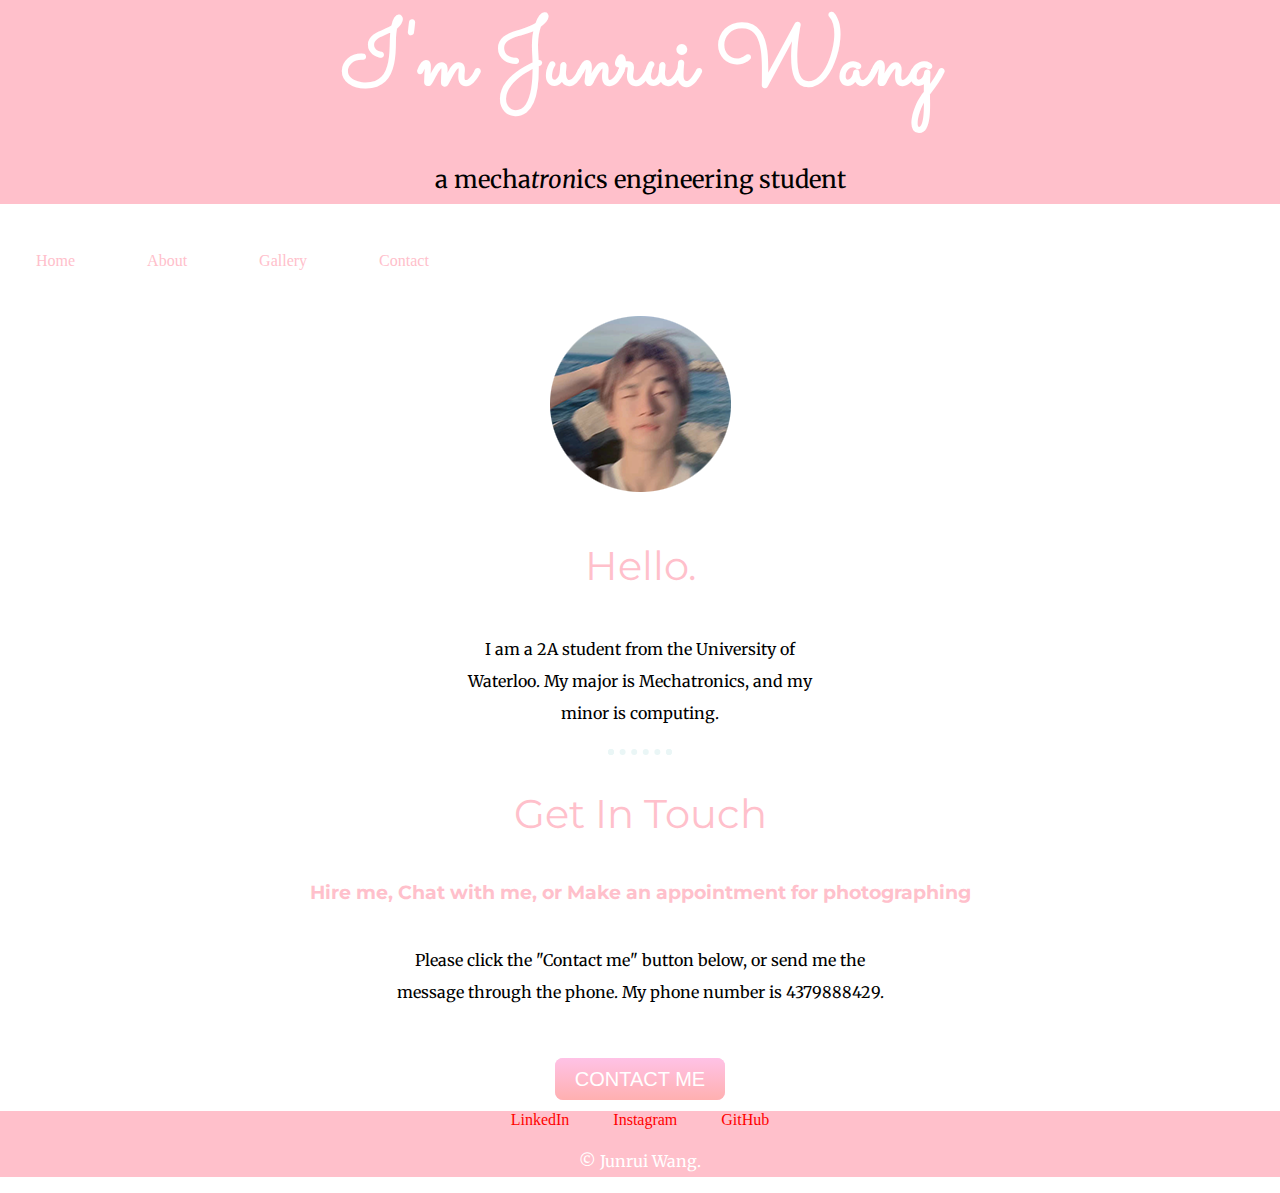
<file: index.html>
<!DOCTYPE html>
<html lang="en" dir="ltr">
  <head>
    <meta charset="utf-8">
    <title>Junrui's Personal Web</title>
    <link rel="stylesheet" type= "text/css"href="CSS/style_index.css">
    <link rel="icon" href="favicon.ico">
    <link href="https://fonts.googleapis.com/css2?family=Merriweather&family=Montserrat&family=Sacramento&display=swap" rel="stylesheet">
  </head>
  <body>
    <div class="top-container">
      <div class="header">
        <h1>I'm Junrui Wang</h1>
      </div>
      <p class="smallTitle">a mecha<span class="tron">tron</span>ics engineering student</p>
    </div>

    <div class="Nagition">
      <ul>
        <li><a href="index.html">Home</a></li>
        <li><a href="about.html">About</a></li>
        <li><a href="gallery.html">Gallery</a></li>
        <li><a href="contact.html">Contact</a></li>
      </ul>
    </div>

    <div class="middle-container">
      <div class="profile">
        <img src="image/Junrui.png" alt="Junrui">
        <h2>Hello.</h2>
        <p class="intro">I am a 2A student from the University of Waterloo. My major is Mechatronics, and my minor is computing.</p>
      </div>

    <hr>

      <div class="contact-me">
        <h2>Get In Touch</h2>
        <h3>Hire me, Chat with me, or Make an appointment for photographing</h3>
        <p class="contact-message">Please click the "Contact me" button below, or send me the message through the phone. My phone number is 4379888429.</p>
        <a class="btn" href="contact.html">CONTACT ME</a>
      </div>
    </div>

    <div class="bottom-container">
      <a class="footer-link" href="https://www.linkedin.com/in/junrui-wang-032940226/">LinkedIn</a>
      <a class="footer-link" href="https://www.instagram.com/wing_junrui/">Instagram</a>
      <a class="footer-link" href="https://github.com/WingJR">GitHub</a>
      <p class="copyright">© Junrui Wang.</p>
    </div>

  </body>
</html>
</file>
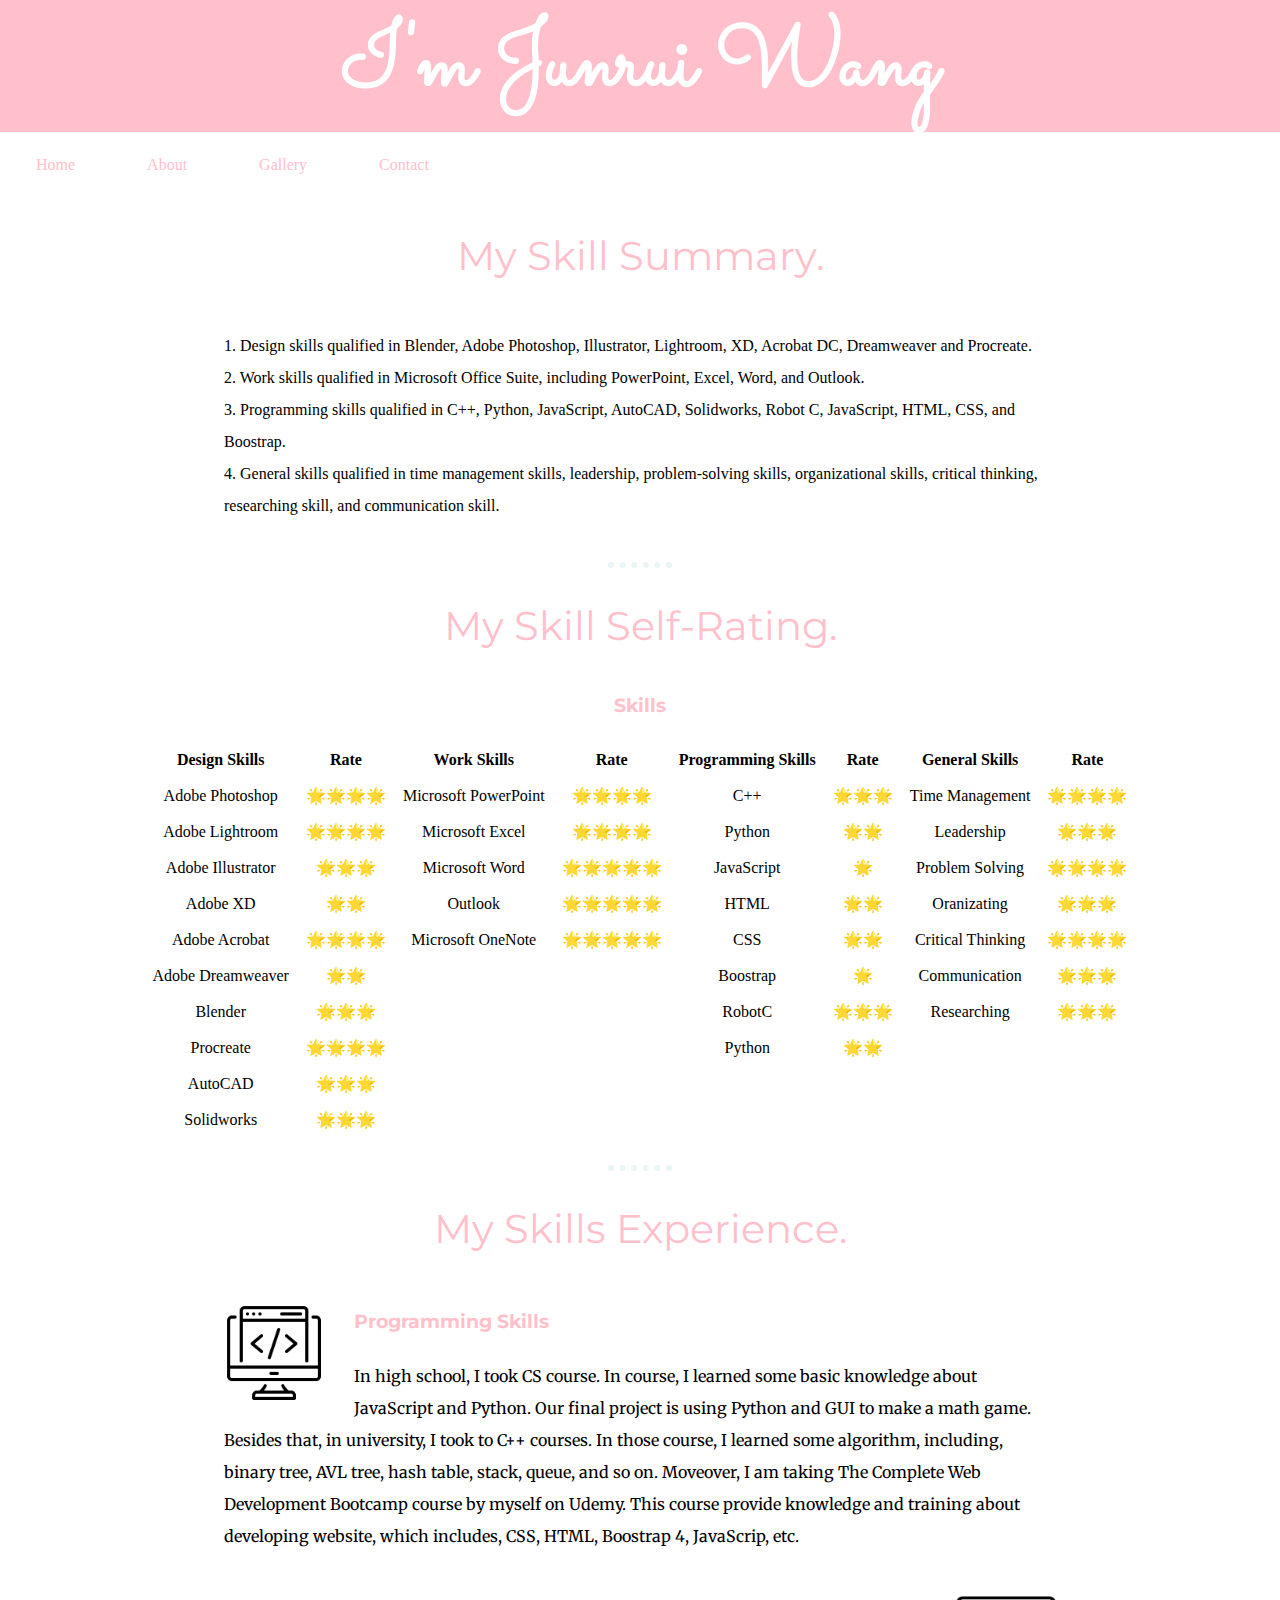
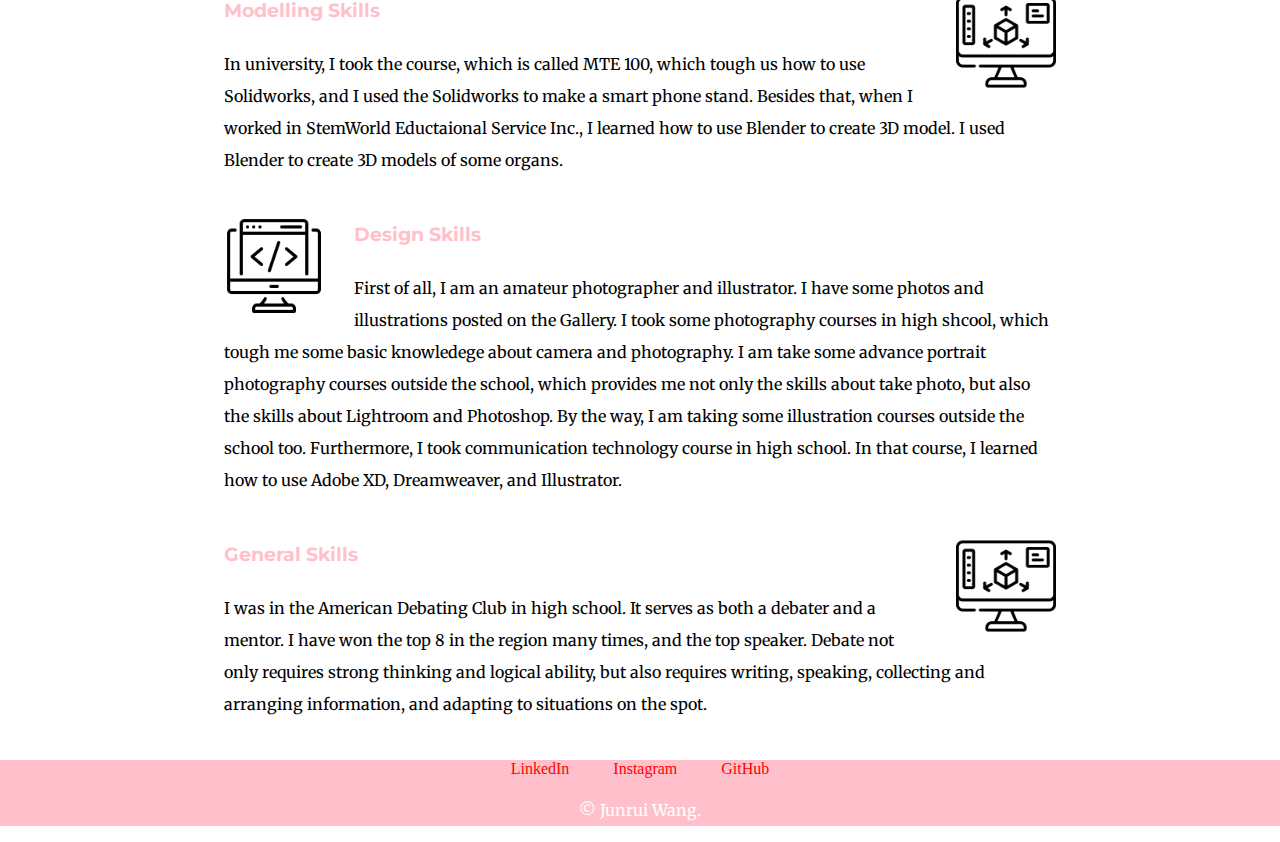
<file: about.html>
<!DOCTYPE html>
<html lang="en" dir="ltr">
  <head>
    <meta charset="utf-8">
    <title>Junrui's Personal Web</title>
    <link rel="stylesheet" type= "text/css"href="CSS/style_index.css">
    <link rel="stylesheet" type= "text/css"href="CSS/style_about.css">
    <link rel="icon" href="favicon.ico">
    <link href="https://fonts.googleapis.com/css2?family=Merriweather&family=Montserrat&family=Sacramento&display=swap" rel="stylesheet">
  </head>
  <body>
    <div class="top-container">
      <div class="header">
        <h1>I'm Junrui Wang</h1>
      </div>
    </div>

    <div class="Nagition">
      <ul>
        <li><a href="index.html">Home</a></li>
        <li><a href="about.html">About</a></li>
        <li><a href="gallery.html">Gallery</a></li>
        <li><a href="contact.html">Contact</a></li>
      </ul>
    </div>

    <div class="skills">
      <h2>My Skill Summary.</h2>
      <div class="Skill_sum">
        <ul>
          <li>1. <span>Design skills</span class="skill_border"> qualified in Blender, Adobe Photoshop, Illustrator, Lightroom, XD, Acrobat DC, Dreamweaver and Procreate.</li>
          <li>2. <span>Work skills</span class="skill_border"> qualified in Microsoft Office Suite, including PowerPoint, Excel, Word, and Outlook.</li>
          <li>3. <span>Programming skills</span class="skill_border"> qualified in C++, Python, JavaScript, AutoCAD, Solidworks, Robot C, JavaScript, HTML, CSS, and Boostrap.</li>
          <li>4. <span>General skills</span class="skill_border"> qualified in time management skills, leadership, problem-solving skills, organizational skills, critical thinking, researching skill, and communication skill.</li>
        </ul>
      </div>

      <hr>

      <div class="skill_sun_2">
        <h2>My Skill Self-Rating.</h2>
        <h3>Skills</h3>
        <table cellspacing = "15">
          <thead>
            <tr>
              <th>Design Skills</th>
              <th>Rate</th>
              <th>Work Skills</th>
              <th>Rate</th>
              <th>Programming Skills</th>
              <th>Rate</th>
              <th>General Skills</th>
              <th>Rate</th>
            </tr>
          </thead>

          <tbody>
            <tr>
              <td>Adobe Photoshop</td>
              <td>🌟🌟🌟🌟</td>
              <td>Microsoft PowerPoint</td>
              <td>🌟🌟🌟🌟</td>
              <td>C++</td>
              <td>🌟🌟🌟</td>
              <td>Time Management</td>
              <td>🌟🌟🌟🌟</td>
            </tr>

            <tr>
              <td>Adobe Lightroom</td>
              <td>🌟🌟🌟🌟</td>
              <td>Microsoft Excel</td>
              <td>🌟🌟🌟🌟</td>
              <td>Python</td>
              <td>🌟🌟</td>
              <td>Leadership</td>
              <td>🌟🌟🌟</td>
            </tr>

            <tr>
              <td>Adobe Illustrator</td>
              <td>🌟🌟🌟</td>
              <td>Microsoft Word</td>
              <td>🌟🌟🌟🌟🌟</td>
              <td>JavaScript</td>
              <td>🌟</td>
              <td>Problem Solving</td>
              <td>🌟🌟🌟🌟</td>
            </tr>

            <tr>
              <td>Adobe XD</td>
              <td>🌟🌟</td>
              <td>Outlook</td>
              <td>🌟🌟🌟🌟🌟</td>
              <td>HTML</td>
              <td>🌟🌟</td>
              <td>Oranizating</td>
              <td>🌟🌟🌟</td>
            </tr>

            <tr>
              <td>Adobe Acrobat</td>
              <td>🌟🌟🌟🌟</td>
              <td>Microsoft OneNote</td>
              <td>🌟🌟🌟🌟🌟</td>
              <td>CSS</td>
              <td>🌟🌟</td>
              <td>Critical Thinking</td>
              <td>🌟🌟🌟🌟</td>
            </tr>

            <tr>
              <td>Adobe Dreamweaver</td>
              <td>🌟🌟</td>
              <td></td>
              <td></td>
              <td>Boostrap</td>
              <td>🌟</td>
              <td>Communication</td>
              <td>🌟🌟🌟</td>
            </tr>

            <tr>
              <td>Blender </td>
              <td>🌟🌟🌟</td>
              <td></td>
              <td></td>
              <td>RobotC</td>
              <td>🌟🌟🌟</td>
              <td>Researching</td>
              <td>🌟🌟🌟</td>
            </tr>

            <tr>
              <td>Procreate</td>
              <td>🌟🌟🌟🌟</td>
              <td></td>
              <td></td>
              <td>Python</td>
              <td>🌟🌟</td>
            </tr>

            <tr>
              <td>AutoCAD</td>
              <td>🌟🌟🌟</td>
            </tr>

            <tr>
              <td>Solidworks</td>
              <td>🌟🌟🌟</td>
            </tr>

          </tbody>
        </table>
      </div>

      <hr>

      <h2>My Skills Experience.</h2>
      <div class="skill-row">
        <img class="icon-Programming" src="image/coding.png" alt="">
        <h3>Programming Skills</h3>
        <p>
          In high school, I took CS course. In course, I learned some basic knowledge about JavaScript and Python. Our final project is using Python and GUI to make a math game.
          Besides that, in university, I took to C++ courses. In those course, I learned some algorithm, including, binary tree, AVL tree, hash table, stack, queue, and so on.
          Moveover, I am taking The Complete Web Development Bootcamp course by myself on Udemy. This course provide knowledge and training about developing website, which includes, CSS, HTML, Boostrap 4, JavaScrip, etc.
        </p>
      </div>

      <div class="skill-row">
        <img class="icon-3D" src="image/3d-modeling.png" alt="">
        <h3>Modelling Skills</h3>
        <p>
          In university, I took the course, which is called MTE 100, which tough us how to use Solidworks, and I used the Solidworks to make a smart phone stand.
          Besides that, when I worked in StemWorld Eductaional Service Inc., I learned how to use Blender to create 3D model. I used Blender to create 3D models of some organs.
        </p>
      </div>

      <div class="skill-row">
        <img class="icon-Programming" src="image/coding.png" alt="">
        <h3>Design Skills</h3>
        <p>First of all, I am an amateur photographer and illustrator. I have some photos and illustrations posted on the Gallery. I took some photography courses in high shcool, which tough me some basic knowledege about camera and photography.
        I am take some advance portrait photography courses outside the school, which provides me not only the skills about take photo, but also the skills about Lightroom and Photoshop.
      By the way, I am taking some illustration courses outside the school too.
    Furthermore, I took communication technology course in high school. In that course, I learned how to use Adobe XD, Dreamweaver, and Illustrator.</p>
      </div>

      <div class="skill-row">
        <img class="icon-3D" src="image/3d-modeling.png" alt="">
        <h3>General Skills</h3>
        <p>I was in the American Debating Club in high school. It serves as both a debater and a mentor. I have won the top 8 in the region many times, and the top speaker.
        Debate not only requires strong thinking and logical ability, but also requires writing, speaking, collecting and arranging information, and adapting to situations on the spot.</p>
      </div>
    </div>

    <div class="bottom-container">
      <a class="footer-link" href="https://www.linkedin.com/in/junrui-wang-032940226/">LinkedIn</a>
      <a class="footer-link" href="https://www.instagram.com/wing_junrui/">Instagram</a>
      <a class="footer-link" href="https://github.com/WingJR">GitHub</a>
      <p class="copyright">© Junrui Wang.</p>
    </div>

  </body>
</html>
</file>
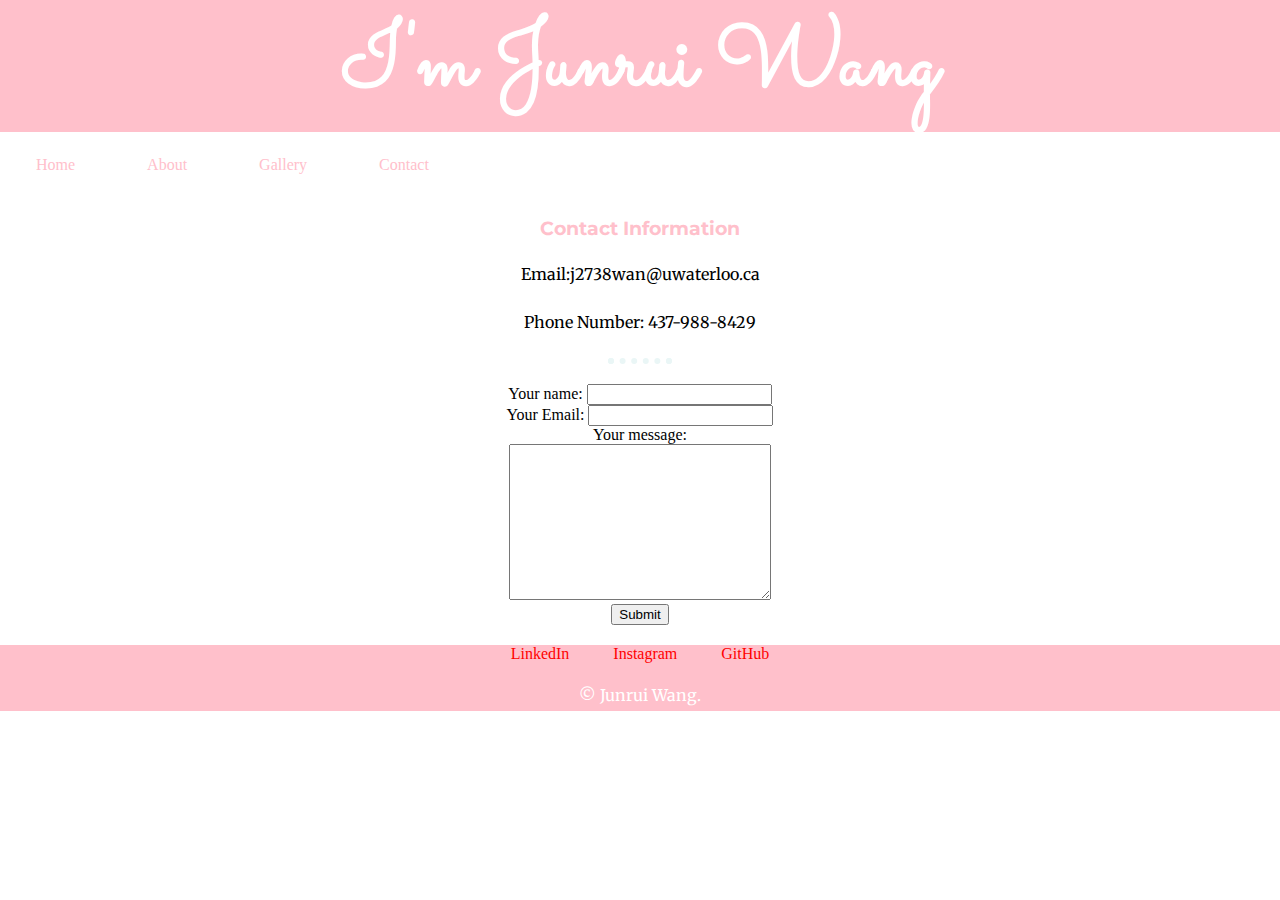
<file: contact.html>
<!DOCTYPE html>
<html lang="en" dir="ltr">
  <head>
    <meta charset="utf-8">
    <title>Junrui's Personal Web</title>
    <link rel="stylesheet" href="CSS/style_contact.css">
    <link rel="stylesheet" type= "text/css"href="CSS/style_index.css">
    <link rel="icon" href="favicon.ico">
    <link href="https://fonts.googleapis.com/css2?family=Merriweather&family=Montserrat&family=Sacramento&display=swap" rel="stylesheet">
  </head>
  <body>

  	 <div class="top-container">
      <div class="header">
        <h1>I'm Junrui Wang</h1>
      </div>
    </div>


    <div class="Nagition">
      <ul>
        <li><a href="index.html">Home</a></li>
        <li><a href="about.html">About</a></li>
        <li><a href="gallery.html">Gallery</a></li>
        <li><a href="contact.html">Contact</a></li>
      </ul>
    </div>

    <h3>Contact Information</h3>
    <p>Email:j2738wan@uwaterloo.ca</p>
    <p>Phone Number: 437-988-8429</p>

    <hr>

    <form action="mailto:j2738wan@uwaterloo.ca" method="post" enctype="text/plain">
      <label for="">Your name: </label>
      <input type="text" name="yourName" value="">
      <br>
      <label for="">Your Email: </label>
      <input type="email" name="yourEmail" value="">
      <br>
      <label for="">Your message: </label>
      <br>
      <textarea name="yourMessage" rows="10" cols="30"></textarea>
      <br>
      <input type="submit" name="">
    </form>


       <div class="bottom-container">
      <a class="footer-link" href="https://www.linkedin.com/in/junrui-wang-032940226/">LinkedIn</a>
      <a class="footer-link" href="https://www.instagram.com/wing_junrui/">Instagram</a>
      <a class="footer-link" href="https://github.com/WingJR">GitHub</a>
      <p class="copyright">© Junrui Wang.</p>
    </div>

  </body>
</html>
</file>
<file: CSS/style_index.css>
.top-container{
  background-color: pink;
  position:relative;
}

.middle-container{
  margin:10px 0;
}

.bottom-container{
  background-color: pink;
  margin-top:20px;
}

.smallTitle{
  font-size: 1.5em;
}

.tron{
  font-style: oblique;
}

.intro{
  width:30%;
  margin:auto;
}

body{
  margin:0;
  text-align:center;
  font-size:1em;
}

.header img{
  width: 110px;
  float: left;
}

.header h1{
  color:white;
  font-weight: bold;
  margin:0 auto 0 auto;
  font-family: 'Sacramento', cursive;
  font-size: 5.625em;
  margin-top: 50px auto 0 auto;

}

h2{
  font-weight:normal;
  color:pink;
  font-family: 'Montserrat', sans-serif;
  font-size:2.5rem;
  padding-bottom: 10px;
}

h3{
  color:pink;
  font-family: 'Montserrat', sans-serif;
}

p{
  font-family: 'Merriweather', serif;
    line-height: 2;
}

.btn {
  background: #ffc2e6;
  background-image: -webkit-linear-gradient(top, #ffc2e6, #ffb0b0);
  background-image: -moz-linear-gradient(top, #ffc2e6, #ffb0b0);
  background-image: -ms-linear-gradient(top, #ffc2e6, #ffb0b0);
  background-image: -o-linear-gradient(top, #ffc2e6, #ffb0b0);
  background-image: linear-gradient(to bottom, #ffc2e6, #ffb0b0);
  -webkit-border-radius: 8;
  -moz-border-radius: 8;
  border-radius: 8px;
  font-family: Arial;
  color: #ffffff;
  font-size: 20px;
  padding: 10px 20px 10px 20px;
  text-decoration: none;
}

.btn:hover {
  background: #ffc7c7;
  background-image: -webkit-linear-gradient(top, #ffc7c7, #e3a8a8);
  background-image: -moz-linear-gradient(top, #ffc7c7, #e3a8a8);
  background-image: -ms-linear-gradient(top, #ffc7c7, #e3a8a8);
  background-image: -o-linear-gradient(top, #ffc7c7, #e3a8a8);
  background-image: linear-gradient(to bottom, #ffc7c7, #e3a8a8);
  text-decoration: none;
}

.contact-message{
  width:40%;
  margin: 40px auto 60px;
}


a{
  color: red;
  font-family: fantasy;
  margin:10px 20px;
  text-decoration: none;
}

a:hover{
  color:white;
}

.copyright{
  color: white;
}

hr{
  border:dotted #eaf6f6 6px;
  border-bottom: none;
  width: 4%;
  margin: 20px auto;
}

ul {
  list-style-type: none;
  margin: 0;
  padding: 0;
  overflow: hidden;
  background-color: none;
}

li {
  float: left;
}

li a {
  display: block;
  color: pink;
  text-align: center;
  padding: 14px 16px;
  text-decoration: none;
}

li a:hover {
  background-color: pink;
}
</file>
<file: CSS/style_about.css>
hr{
  border:dotted #eaf6f6 6px;
  border-bottom: none;
  width: 4%;
}

.Nagition ul {
  list-style-type: none;
  margin:0;
  padding:0;
  overflow: hidden;
  background-color: none;
}

.Nagition li {
  float: left;
}

.Nagition li a {
  display: block;
  color: pink;
  text-align: center;
  padding: 14px 16px;
  text-decoration: none;
}

.Nagition li a:hover {
  background-color: pink;
  color: white;
}

.bottom-container{
background-color: pink;
}

a{
  color: red;
  font-family: fantasy;
  margin:10px 20px;
  text-decoration: none;
}

a:hover{
  color:white;
}

.copyright{
  color: white;
}

body{
  margin:0;
  text-align:center;
  font-size:1em;
}

h2{
  font-weight:normal;
  color:pink;
  font-family: 'Montserrat', sans-serif;
  font-size:2.5rem;
  padding-bottom: 10px;
}

h3{
  color:pink;
  font-family: 'Montserrat', sans-serif;
}

p{
  font-family: 'Merriweather', serif;
    line-height: 2;
}

table {
  margin-left: auto;
  margin-right: auto;
}

.icon-Programming{
  width:100px;
  float:left;
  margin-right:30px;
}

.icon-3D{
  width:100px;
  float:right;
  margin-left: 30px;
}

.skill-row{
  width:65%;
  margin: 40px auto 40px auto;
  text-align: left;
  line-height: 2;
}

.Skill_sum{
  width:65%;
  margin: 40px auto 40px auto;
  text-align: left;
  line-height: 2;
}

.skill_border{
  font-style: italic;
}
</file>
<file: CSS/style_contact.css>
h3{
  color:pink;
  font-family: 'Montserrat', sans-serif;
}

p{
  font-family: 'Merriweather', serif;
    line-height: 2;
}

body{
  margin:0;
  text-align:center;
  font-size:1em;
}

hr{
  border:dotted #eaf6f6 6px;
  border-bottom: none;
  width: 4%;
  margin: 20px auto;
}

.Nagition ul {
  list-style-type: none;
  margin: 0;
  padding: 0;
  overflow: hidden;
  background-color: none;
}

.Nagition li {
  float: left;
}

.Nagition li a {
  display: block;
  color: pink;
  text-align: center;
  padding: 14px 16px;
  font-family: fantasy;
  margin:10px 20px;
  text-decoration: none;
}

.Nagition li a:hover {
  background-color: pink;
  color: white;
}
</file>
